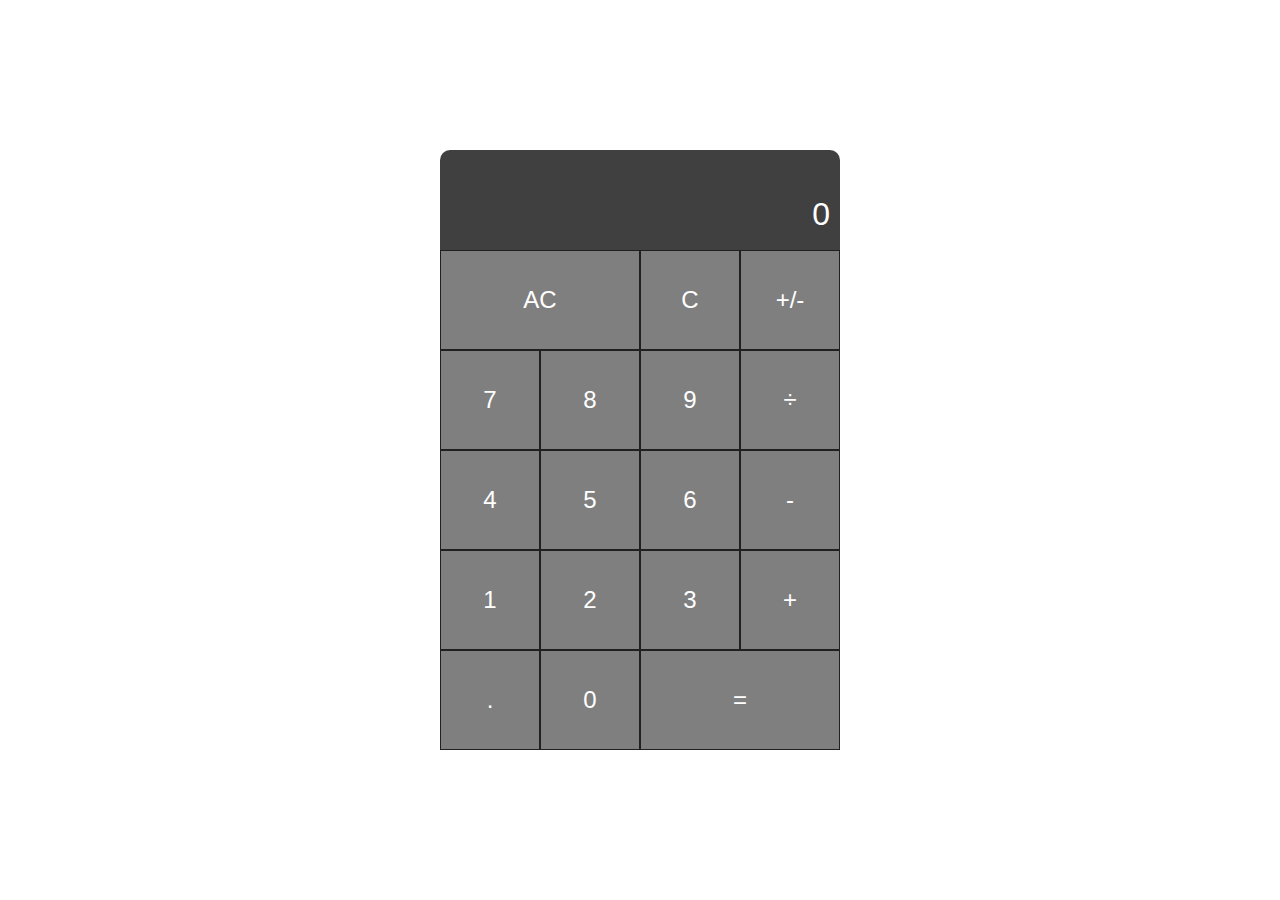
<file: calculator-app/index.html>
<!DOCTYPE html>
<html lang="en">

<head>
    <meta charset="UTF-8">
    <meta http-equiv="X-UA-Compatible" content="IE=edge">
    <meta name="viewport" content="width=device-width, initial-scale=1.0">
    <title>Calculator App</title>
    <link rel="stylesheet" href="style.css">
</head>

<body>
    <div class="calculator-grid">
        <div class="display">
            <div data-display-error class="error-message"></div>
            <div data-display-output></div>
        </div>
        <button data-all-clear class="column-span-two">AC</button>
        <button data-clear>C</button>
        <button data-change-signal>+/-</button>
        <button data-number>7</button>
        <button data-number>8</button>
        <button data-number>9</button>
        <button data-operator>÷</button>
        <button data-number>4</button>
        <button data-number>5</button>
        <button data-number>6</button>
        <button data-operator>-</button>
        <button data-number>1</button>
        <button data-number>2</button>
        <button data-number>3</button>
        <button data-operator>+</button>
        <button data-number>.</button>
        <button data-number>0</button>
        <button data-equals class="column-span-two">=</button>
    </div>

    <script src="script.js"></script>
</body>

</html>
</file>
<file: calculator-app/style.css>
*, *::after, *::before {
    font-family: montserrat, sans-serif;
    margin: 0;
    padding: 0;
    box-sizing: border-box;
    font-weight: normal;
}
.calculator-grid {
    display: grid;
    align-content: center;
    min-height: 100vh;
    margin: 0 auto;
    width: fit-content;
    grid-template-columns: repeat(4, 100px);
    grid-template-rows: repeat(6, 100px);
}
.calculator-grid .display {
    border-radius: 10px 10px 0 0;
    background-color: rgba(0, 0, 0, 0.75);
    grid-column: 1 / -1;
    color: #fff;
    font-size: 2rem;
    padding: 10px;
    display: flex;
    align-items: flex-end;
    justify-content: space-around;
    flex-direction: column;
}
.calculator-grid .display > .error-message {
    font-size: 1.3rem;
    color: rgba(255, 255, 255, 0.5);
    height: 15px;
}
.calculator-grid > button {
    background-color: rgba(0, 0, 0, 0.5);
    border:solid 1px rgba(0, 0, 0, 0.75);
    color: #fff;
    font-size: 1.5rem;
}
.calculator-grid > button:hover {
    background-color: rgba(0, 0, 0, 0.6);
    cursor: pointer;
}
.column-span-two {
    grid-column: span 2;
}
</file>
